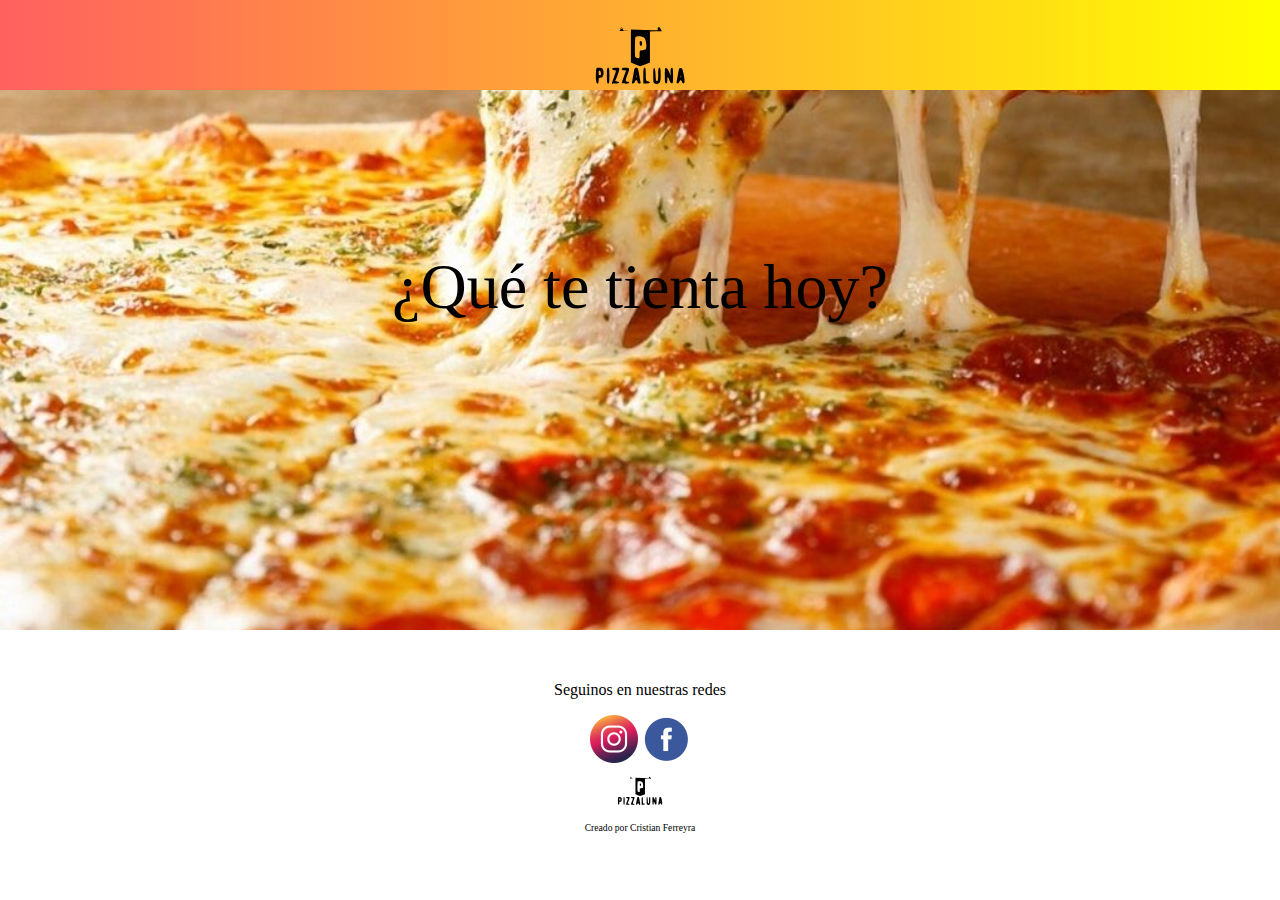
<file: index.html>
<!DOCTYPE html>
<html lang="en">
  <head>
    <meta charset="UTF-8" />
    <meta http-equiv="X-UA-Compatible" content="IE=edge" />
    <meta name="viewport" content="width=device-width, initial-scale=1.0" />
    <title>Pizzaluna</title>
    <link rel="stylesheet" href="css/styles.css" />
    <link
      href="https://fonts.googleapis.com/css2?family=Bebas+Neue&family=Roboto:wght@400;900&display=swap"
      rel="stylesheet"
    />
  </head>
  <body class="body">
    <!-- Header -->
    <header class="header">
      <div class="logo">
        <a href="index.html">
          <img
            class="header__image"
            src="imagenes/logoPizzaluna.svg"
            alt="logo de la marca"
          />
        </a>
      </div>
      <nav>
        <div class="desktop__nav">
          <a href="index.html">INICIO</a>
          <a href="menu.html">MENÚ</a>
          <a href="Promociones.html">PROMOCIONES</a>
          <a href="Contacto.html">CONTACTO</a>
        </div>
      </nav>
    </header>
    <!-- Section -->
    <section class="hero__container">
      <nav>
        <div class="header__nav">
          <a href="index.html">INICIO</a>
          <a href="menu.html">MENÚ</a>
          <a href="Promociones.html">PROMOCIONES</a>
          <a href="Contacto.html">CONTACTO</a>
        </div>
      </nav>
      <div class="hero__text">
        <span>¿Qué te tienta hoy?</span>
        
    </section>

    <!-- Footer -->

    <footer class="footer">
      <div class="footer__content">
        <div class="footer__text">Seguinos en nuestras redes</div>
        <div class="footer__icons">
          <img src="imagenes/instagramicon.png" alt="logo instagramicon" />
          <img
            src="imagenes/107175_circle_facebook_icon.png"
            alt="logo facebook"
          />
        </div>
      </div>

      <div class="footer__credits">
        <img
          class="footer__image"
          src="imagenes/logoPizzaluna.svg"
          alt="logo de la marca "
        />
        <p>Creado por Cristian Ferreyra</p>
      </div>
    </footer>
  </body>
</html>
</file>
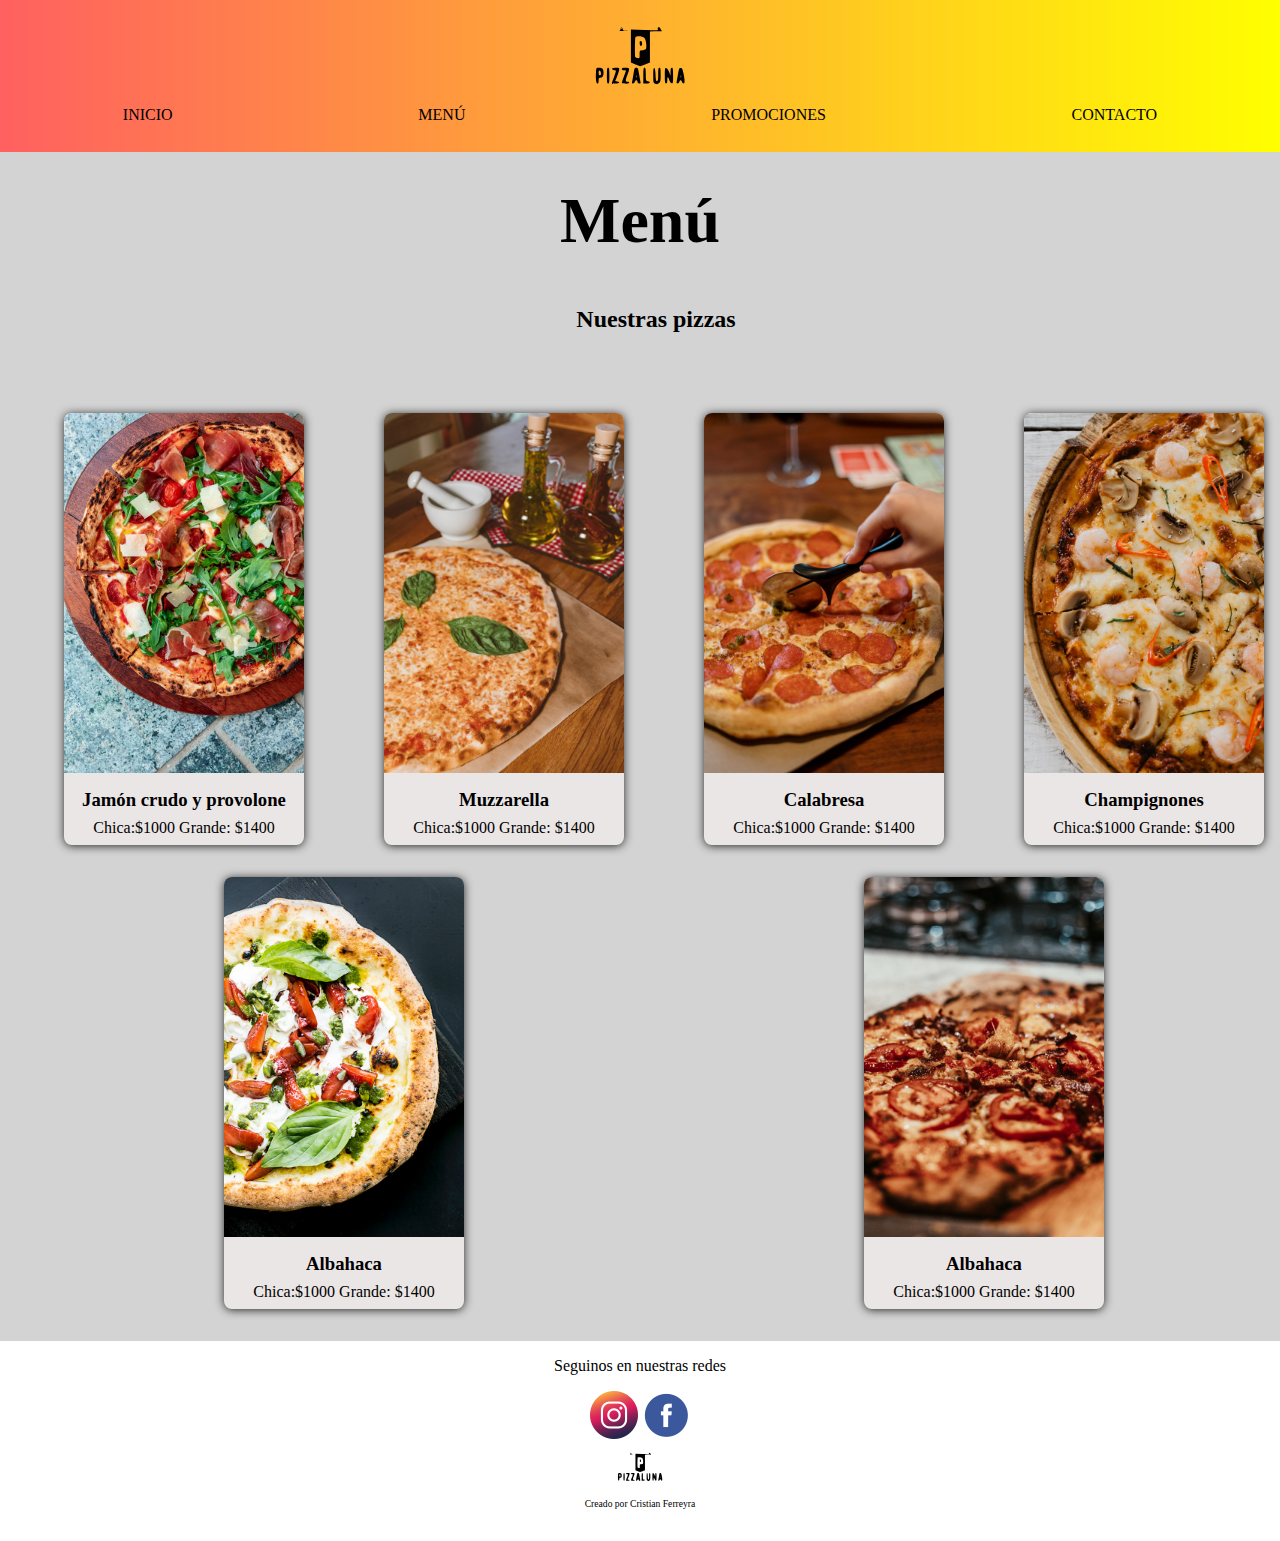
<file: menu.html>
<!DOCTYPE html>
<html lang="en">
  <head>
    <meta charset="UTF-8" />
    <meta http-equiv="X-UA-Compatible" content="IE=edge" />
    <meta name="viewport" content="width=device-width, initial-scale=1.0" />
    <title>Pizzaluna</title>
    <link rel="stylesheet" href="css/styles.css" />
    <link
      href="https://fonts.googleapis.com/css2?family=Bebas+Neue&family=Roboto:wght@400;900&display=swap"
      rel="stylesheet"
    />
  </head>
  <body class="body">
    <!-- Header -->
    <header class="header">
      <div class="logo">
        <a href="index.html">
          <img
            class="header__image"
            src="imagenes/logoPizzaluna.svg"
            alt="logo de la marca"
          />
        </a>
      </div>
      <nav>
        <div class="desktop__nav">
          <a href="index.html">INICIO</a>
          <a href="menu.html">MENÚ</a>
          <a href="Promociones.html">PROMOCIONES</a>
          <a href="Contacto.html">CONTACTO</a>
        </div>
      </nav>
    </header>
    <!-- Section -->
    <section>
      <nav>
        <div class="header__nav">
          <a href="index.html">INICIO</a>
          <a href="menu.html">MENÚ</a>
          <a href="Promociones.html">PROMOCIONES</a>
          <a href="Contacto.html">CONTACTO</a>
        </div>
      </nav>

      <div class="section__title">
        <h1>Menú</h1>
      </div>
      <div class="submenu">
        <h2>Nuestras pizzas</h2>
      </div>
      <!-- Menu Cards -->
      <div class="menuContainer">
        <div class="cards">
          <img
            class="card__image"
            src="imagenes/Jamón crudo y provolone.jpg"
            alt=""
          />
          <h3>Jamón crudo y provolone</h3>
          <p>Chica:$1000 Grande: $1400</p>
        </div>
        <div class="cards">
          <img class="card__image" src="imagenes/muzzarella.jpg" alt="" />
          <h3>Muzzarella</h3>
          <p>Chica:$1000 Grande: $1400</p>
        </div>
        <div class="cards">
          <img class="card__image" src="imagenes/calabresa v.jpg" alt="" />
          <h3>Calabresa</h3>
          <p>Chica:$1000 Grande: $1400</p>
        </div>
        <div class="cards">
          <img class="card__image" src="imagenes/chapignon.jpeg" alt="" />
          <h3>Champignones</h3>
          <p>Chica:$1000 Grande: $1400</p>
        </div>
        <div class="cards">
          <img
            class="card__image"
            src="imagenes/especial albahaca.jpg"
            alt=""
          />
          <h3>Albahaca</h3>
          <p>Chica:$1000 Grande: $1400</p>
        </div>
        <div class="cards">
          <img class="card__image" src="imagenes/napo.jpg" alt="" />
          <h3>Albahaca</h3>
          <p>Chica:$1000 Grande: $1400</p>
        </div>
      </div>
    </section>
    <!-- Footer -->

    <footer class="footer">
      <div class="footer__content">
        <div class="footer__text">Seguinos en nuestras redes</div>
        <div class="footer__icons">
          <img src="imagenes/instagramicon.png" alt="logo instagramicon" />
          <img
            src="imagenes/107175_circle_facebook_icon.png"
            alt="logo facebook"
          />
        </div>
      </div>

      <div class="footer__credits">
        <img
          class="footer__image"
          src="imagenes/logoPizzaluna.svg"
          alt="logo de la marca "
        />
        <p>Creado por Cristian Ferreyra</p>
      </div>
    </footer>
  </body>
</html>
</file>
<file: css/styles.css>
* {
  margin: 0;
  padding: 0;
  box-sizing: border-box;
}
body {
  display: grid;
  grid-template-rows: 10% auto auto;
  min-height: 100vh;
  grid-template-columns: auto;
  grid-template-areas:
    "header"
    "section"
    "footer";
  transition: 2s;
}

header {
  background: linear-gradient(to right, #ff6060, rgb(255, 255, 0));
  grid-area: header;
}
section {
  background-color: lightgray;
  grid-area: section;
}
footer {
  background-color: white;
  grid-area: footer;
}

img {
  max-width: 100%;
}
.logo {
  display: flex;
  flex-direction: column;
  align-items: center;
}

/*header*/

.header__image {
  display: inline-block;
  margin-top: 1.5rem;
  margin-bottom: 1rem;
  width: 6rem;
}
.logo :hover {
  transform: rotatex(360deg);
  transition: 2s;
}
nav .desktop__nav {
  display: none;
  flex-direction: row;
  justify-content: space-around;
  margin-bottom: 0.3rem;
}
nav .desktop__nav a {
  text-decoration: none;
  color: rgb(66, 64, 64);
}

nav .desktop__nav :hover {
  color: #ff0000;
}

nav .header__nav {
  display: flex;
  flex-direction: column;
  align-items: center;
}
nav .header__nav a {
  display: inline-block;
  margin-top: 1.5rem;
  text-decoration: none;
  color: black;
}
nav .header__nav :hover {
  color: #ff0000;
}

/*Seccion principal Hero (Index)*/

.hero__container {
  background-image: url(../imagenes/pizzalunaportada.jpg);
  background-position: center;
  background-repeat: no-repeat;
  background-size: cover;
  height: 540px;
}

.hero__text {
  text-align: center;
  font-size: 2.4rem;
  margin-top: 3rem;
}

/*footer*/

.footer__text {
  margin: 1rem;
}

.footer .footer__content {
  display: flex;
  flex-direction: column;
  align-items: center;
}
.footer__image {
  display: inline;
  margin-top: 0.5rem;
  width: 3rem;
  text-align: center;
}
.footer__credits {
  display: flex;
  flex-direction: column;
  align-items: center;
}
.footer__credits img {
  margin-bottom: 1rem;
}
.footer__credits p {
  font-size: 0.6rem;
  margin-bottom: 2rem;
}

/*Page:Menu*/

.section__title {
  text-align: center;
  margin-top: 2rem;
  font-size: 2rem;
}

.submenu {
  display: inline block;
  text-align: center;
  font-size: 1rem;
  margin-top: 3rem;
  margin-left: 2rem;
  margin-bottom: 5rem;
}
.submenu h2 {
  animation-duration: 8s;
  animation-name: color;
}
@keyframes color {
  0% {
    color: #000;
  }
  15% {
    color: #3a0000;
  }
  25% {
    color: #920000;
  }
  50% {
    color: #ff0000;
  }
  75% {
    color: #920000;
  }
  85% {
    color: #3a0000;
  }
  100% {
    color: #000;
  }
}
.menuContainer {
  display: flex;
  flex-direction: column;
  align-items: center;
  justify-content: space-between;
}

/*cards styles*/
.cards {
  display: flex;
  flex-direction: column;
  align-items: center;
  margin-bottom: 2rem;
  background: rgb(235, 230, 230);
  border-radius: 00.5rem;
  box-shadow: 0px 1px 10px rgb(41, 40, 40);
}
.menuContainer :hover {
  box-shadow: 5px 5px 20px rgb(39, 39, 39);
}
.cards :hover {
  box-shadow: none;
}
.cards p {
  margin-top: 0.5rem;
  margin-bottom: 0.5rem;
}
.cards h3 {
  margin-top: 1rem;
  font-weight: 600;
}
.card__image {
  width: 15rem;
  border-top-left-radius: 00.5rem;
  border-top-right-radius: 00.5rem;
}
/*MEDIA QUERIES*/
@media (min-width: 768px) {
  nav .header__nav {
    display: none;
  }
  nav .desktop__nav {
    display: flex;
    flex-direction: row;
    justify-content: space-around;
    margin-bottom: 0.3rem;
  }
  nav .desktop__nav a {
    text-decoration: none;
    color: black;
  }
  .menuContainer {
    display: flex;
    flex-direction: row;
    flex-wrap: wrap;
    align-items: center;
    justify-content: space-around;
  }
  .cards {
    margin-left: 3rem;
  }
  .hero__text {
    font-size: 4rem;
    margin-top: 10rem;
  }
}
</file>
